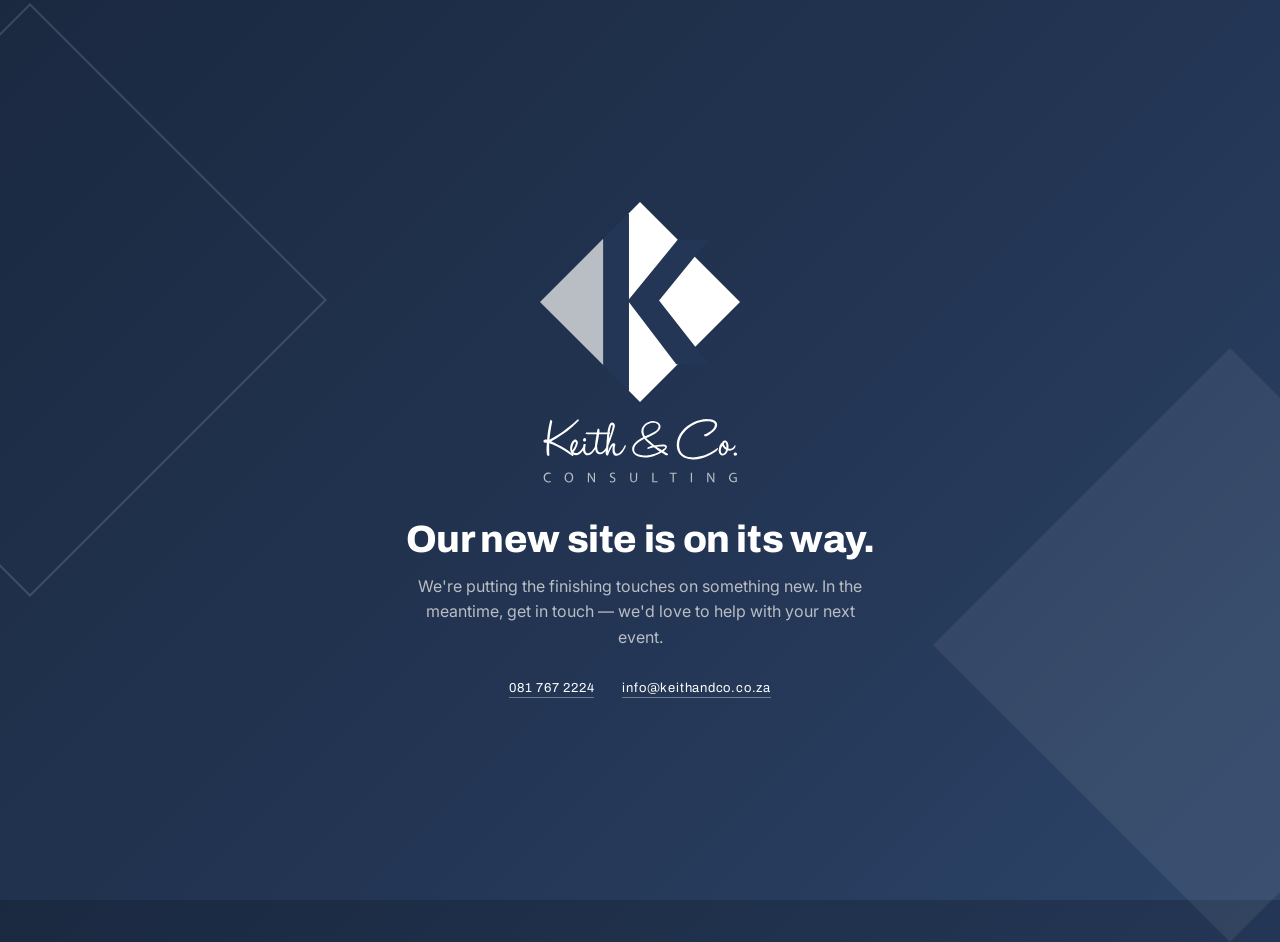
<file: coming-soon.html>
<!doctype html>
<html lang="en">
<head>
<meta charset="UTF-8">
<meta name="viewport" content="width=device-width, initial-scale=1.0">
<title>Keith &amp; Co. Consulting — Coming Soon</title>
<meta name="description" content="Keith & Co Consulting — event infrastructure and project management, South Africa. Our new site is on its way.">
<link rel="icon" href="favicon.ico" sizes="any">
<link rel="preconnect" href="https://fonts.googleapis.com">
<link rel="preconnect" href="https://fonts.gstatic.com" crossorigin>
<link href="https://fonts.googleapis.com/css2?family=Archivo:wght@400;600;700;800&family=Inter:wght@400;500;600&display=swap" rel="stylesheet">
<style>
  :root{
    --navy:#243655; --deep-navy:#1a2940; --ink:#141f30;
    --silver:#b9bdc4; --mist:#f2f3f5; --white:#fff;
  }
  *{box-sizing:border-box}
  body{
    margin:0; min-height:100vh; display:flex; align-items:center; justify-content:center;
    background:linear-gradient(135deg,var(--deep-navy),var(--navy) 60%,#2c4468);
    font-family:'Inter',sans-serif; color:var(--white); text-align:center; overflow:hidden;
    position:relative;
  }
  .diamonds{position:absolute; inset:0; z-index:0; pointer-events:none}
  .diamonds div{position:absolute; width:420px; height:420px; will-change:transform}
  .d1{left:-180px; top:10%; border:2px solid rgba(255,255,255,.14); transform:rotate(45deg); animation:drift1 12s ease-in-out infinite}
  .d2{right:-160px; bottom:5%; background:rgba(185,189,196,.10); transform:rotate(45deg); animation:drift2 9s ease-in-out infinite}
  @keyframes drift1{0%,100%{transform:rotate(45deg) translate(0,0)}50%{transform:rotate(45deg) translate(20px,-20px)}}
  @keyframes drift2{0%,100%{transform:rotate(45deg) translate(0,0)}50%{transform:rotate(45deg) translate(-18px,18px)}}

  .content{position:relative; z-index:1; padding:40px 24px; max-width:640px}
  .lockup{width:200px; margin:0 auto; display:block}
  h1{font-family:'Archivo',sans-serif; font-weight:800; font-size:clamp(26px,4vw,38px); margin:36px 0 14px; letter-spacing:-.01em}
  p.lede{font-size:16px; color:var(--silver); line-height:1.6; margin:0 auto 30px; max-width:46ch}
  .contact{display:flex; gap:28px; justify-content:center; flex-wrap:wrap; font-family:'Archivo',sans-serif; font-size:13px; letter-spacing:.06em}
  .contact a{color:var(--white); text-decoration:none; border-bottom:1px solid rgba(255,255,255,.35); padding-bottom:2px}
  .contact a:hover{border-color:var(--white)}
  @media(prefers-reduced-motion: reduce){ .diamonds div{animation:none} }
  @media(max-width:560px){ .diamonds div{width:280px;height:280px} .contact{flex-direction:column; gap:14px} }
</style>
</head>
<body>
  <div class="diamonds" aria-hidden="true"><div class="d1"></div><div class="d2"></div></div>
  <div class="content">
    <svg class="lockup" viewBox="0 0 444.76 623.62" xmlns="http://www.w3.org/2000/svg" role="img" aria-label="Keith &amp; Co. Consulting">
      <path d="M197.53,419.75 L222.38,444.76 L444.76,222.38 L222.38,0.00 L197.53,24.88 L197.53,419.75 Z" fill="#ffffff"/>
      <path d="M264.75,219.1 L375.82,360.67 L302.97,360.67 L197.53,222.31 L197.53,419.75 L140.38,362.76 L140.38,82.00 L197.53,24.88 L197.53,216.70 L306.60,83.55 L375.02,83.55 L264.75,219.10 Z" fill="#243655"/>
      <path d="M140.38,82.0 L140.38,362.76 L0.00,222.38 L140.38,82.00 Z" fill="#b9bdc4"/>
      <path d="M82.19,484.59 C82.71,484.33 83.20,484.03 83.61,483.76 C84.07,483.57 84.48,483.46 84.90,483.42 C85.31,483.38 85.61,483.50 85.87,483.76 C86.33,484.33 86.48,484.89 86.29,485.49 C86.18,485.83 86.10,486.10 86.02,486.28 C83.20,489.11 80.08,492.08 76.73,495.20 C73.90,497.88 70.59,500.81 66.79,504.09 C62.99,507.36 58.85,510.56 54.41,513.65 C48.04,518.28 42.25,522.16 37.02,525.36 C31.78,528.55 27.83,530.89 25.08,532.39 C34.45,536.53 42.21,540.34 48.31,543.84 C54.41,547.34 59.26,550.39 62.91,552.95 C67.17,555.96 70.33,558.71 72.47,561.19 C72.92,561.72 73.34,562.17 73.68,562.51 C74.28,563.49 74.32,564.20 73.79,564.65 C73.45,564.99 73.04,565.11 72.62,564.92 C72.17,564.73 71.72,564.50 71.27,564.24 C70.74,563.90 70.21,563.49 69.69,563.04 C64.12,559.16 58.51,555.43 52.82,551.89 C47.97,548.88 42.66,545.91 36.90,542.97 C31.14,540.07 25.68,537.85 20.56,536.35 C20.45,538.94 20.41,541.58 20.41,544.25 C20.41,546.96 20.41,549.52 20.41,551.89 C20.41,554.26 20.45,556.37 20.56,558.14 C20.64,559.91 20.68,561.19 20.68,561.98 C20.87,563.60 20.68,564.47 20.15,564.58 C19.62,564.69 18.87,564.65 17.89,564.39 C16.91,564.13 16.24,563.71 15.86,563.19 C15.45,562.66 15.26,562.17 15.26,561.72 C15.07,560.66 14.96,559.38 14.84,557.88 C14.73,556.64 14.65,555.13 14.58,553.29 C14.47,551.48 14.47,549.41 14.58,547.11 C14.65,545.34 14.73,543.54 14.84,541.62 C14.96,539.70 15.07,537.66 15.26,535.44 C12.32,535.44 10.25,535.18 9.05,534.62 C7.88,534.09 7.39,532.96 7.65,531.19 C7.84,530.21 8.71,529.38 10.18,528.71 C11.68,528.07 13.60,528.03 15.90,528.67 L16.16,524.68 C16.42,520.43 16.91,516.10 17.59,511.65 C18.23,507.25 18.95,503.18 19.70,499.46 C20.45,495.73 21.13,492.65 21.69,490.20 C22.26,487.75 22.60,486.47 22.67,486.28 C22.86,484.78 23.24,484.17 23.80,484.44 C24.37,484.70 25.08,485.12 25.87,485.64 C27.04,486.36 27.53,487.04 27.34,487.75 C27.15,488.47 27.08,488.84 27.08,488.96 C26.29,492.95 25.46,497.12 24.67,501.45 C23.95,505.18 23.27,509.40 22.63,514.10 C21.96,518.84 21.43,523.70 21.09,528.67 C24.97,526.71 28.85,524.57 32.65,522.27 C36.45,519.97 40.14,517.64 43.71,515.19 C47.29,512.75 50.75,510.34 54.10,507.89 C57.42,505.44 60.50,503.07 63.33,500.78 C70.06,495.47 76.39,490.05 82.30,484.59 L82.19,484.59 Z M77.93,542.48 C78.27,541.39 78.65,540.34 78.99,539.28 C79.32,538.23 79.55,537.25 79.66,536.35 C79.74,535.48 79.70,534.73 79.51,534.09 C79.32,533.49 78.95,533.15 78.31,533.03 C77.59,532.96 76.80,533.56 75.94,534.84 C75.07,536.12 74.24,537.74 73.49,539.74 C72.74,541.73 72.17,543.88 71.80,546.17 C71.46,548.47 71.49,550.58 71.95,552.42 C72.92,551.18 74.02,549.64 75.18,547.72 C76.39,545.80 77.29,544.06 77.93,542.48 Z M79.4,558.26 C81.77,558.26 83.96,557.62 85.91,556.33 C87.83,555.06 89.60,553.51 91.14,551.71 C92.69,549.90 94.04,548.02 95.21,546.06 C96.34,544.10 97.32,542.41 98.11,541.01 C98.37,540.49 98.71,540.26 99.05,540.34 C99.39,540.45 99.65,540.79 99.76,541.35 C99.88,541.92 99.88,542.71 99.69,543.73 C99.50,544.74 99.09,545.95 98.37,547.26 C98.11,547.68 97.54,548.77 96.60,550.50 C95.66,552.23 94.38,554.04 92.80,555.88 C91.18,557.73 89.34,559.38 87.23,560.85 C85.08,562.32 82.79,563.04 80.30,563.04 C77.29,562.96 74.88,562.36 73.11,561.27 C71.34,560.17 70.03,558.78 69.09,557.13 C68.14,555.51 67.54,553.70 67.28,551.74 C67.01,549.82 66.94,547.94 67.05,546.17 C67.13,544.40 67.58,542.33 68.37,539.92 C69.16,537.55 70.18,535.37 71.42,533.37 C72.66,531.38 74.09,529.95 75.79,529.01 C77.48,528.07 79.21,528.18 80.98,529.31 C82.37,530.21 83.28,531.27 83.69,532.43 C84.10,533.64 84.22,534.92 84.03,536.23 C83.84,537.55 83.50,538.91 82.97,540.26 C82.45,541.66 81.96,542.90 81.51,544.06 C80.45,546.81 79.21,549.26 77.82,551.48 C76.39,553.70 75.18,555.39 74.21,556.56 C75.52,557.69 77.25,558.26 79.40,558.26 Z M99.54,524.94 C100.97,525.13 101.83,525.77 102.10,526.86 C102.36,527.95 102.47,528.97 102.47,529.87 C102.40,530.74 101.87,531.49 100.89,532.09 C99.92,532.73 99.09,532.96 98.37,532.77 C97.13,532.51 96.34,531.98 96.04,531.19 C95.74,530.40 95.59,529.65 95.59,528.93 C95.66,528.29 96.00,527.43 96.64,526.34 C97.28,525.24 98.30,524.72 99.69,524.79 L99.54,524.94 Z M124.12,547.11 C123.86,547.56 123.22,548.66 122.27,550.35 C121.30,552.08 120.02,553.89 118.47,555.81 C116.93,557.73 115.12,559.42 113.09,560.93 C111.06,562.43 108.84,563.19 106.46,563.19 C103.90,563.19 101.87,562.55 100.37,561.27 C98.86,559.99 97.69,558.52 96.90,556.82 C96.11,555.13 95.62,553.51 95.44,551.89 C95.25,550.31 95.21,549.22 95.32,548.58 C95.40,548.05 95.51,547.26 95.66,546.25 C95.77,545.23 95.92,544.25 96.11,543.27 C96.30,542.11 96.45,540.94 96.64,539.70 C96.90,539.06 97.28,538.61 97.84,538.34 C98.37,538.08 98.94,537.97 99.50,538.00 C100.07,538.04 100.59,538.23 101.04,538.53 C101.46,538.87 101.68,539.32 101.68,539.96 C101.68,540.04 101.57,540.56 101.35,541.58 C101.12,542.60 100.93,543.84 100.74,545.23 C100.55,546.66 100.48,548.21 100.48,549.82 C100.48,551.48 100.67,552.99 101.01,554.30 C101.35,555.62 102.02,556.75 103.00,557.62 C103.98,558.48 105.30,558.90 106.99,558.82 C108.76,558.71 110.49,557.99 112.19,556.67 C113.88,555.36 115.42,553.78 116.89,551.97 C118.36,550.16 119.64,548.24 120.81,546.25 C121.97,544.25 122.91,542.56 123.70,541.13 C123.97,540.53 124.31,540.23 124.65,540.26 C124.98,540.30 125.25,540.64 125.40,541.20 C125.51,541.77 125.51,542.56 125.32,543.57 C125.13,544.59 124.76,545.80 124.12,547.11 Z M149.75,547.53 C149.49,547.94 148.96,548.92 148.17,550.42 C147.38,551.93 146.25,553.47 144.86,555.06 C143.43,556.67 141.70,558.07 139.67,559.31 C137.63,560.55 135.30,561.12 132.63,560.93 C130.14,560.85 128.19,560.10 126.79,558.67 C125.36,557.28 124.31,555.55 123.67,553.55 C122.99,551.55 122.58,549.45 122.39,547.23 C122.20,545.01 122.16,543.08 122.28,541.39 C122.28,540.34 122.43,538.87 122.69,536.95 C122.95,535.03 123.25,532.92 123.59,530.55 C123.93,528.22 124.31,525.81 124.72,523.32 C125.13,520.88 125.51,518.54 125.85,516.32 L105.26,516.32 C104.47,516.32 103.79,516.25 103.26,516.06 C102.85,515.87 102.44,515.64 102.02,515.38 C101.61,515.12 101.42,514.74 101.42,514.33 C101.42,513.61 101.65,513.16 102.14,512.93 C102.63,512.71 103.19,512.56 103.79,512.45 C104.51,512.37 105.34,512.41 106.20,512.59 L126.53,512.45 C126.79,510.86 126.98,509.58 127.17,508.61 C127.36,507.63 127.47,507.10 127.58,507.02 C127.77,505.86 128.03,505.03 128.37,504.50 C128.71,503.98 129.43,503.90 130.52,504.24 C131.12,504.43 131.61,505.03 131.95,506.08 C132.29,507.14 132.44,507.97 132.36,508.61 L131.95,512.59 L152.95,512.45 C153.56,512.37 154.08,512.37 154.53,512.45 C154.99,512.56 155.36,512.71 155.66,512.93 C155.97,513.16 156.11,513.54 156.11,514.06 C156.04,514.67 155.78,515.12 155.36,515.38 C154.91,515.64 154.42,515.87 153.86,516.06 C153.25,516.25 152.54,516.32 151.75,516.32 L131.31,516.32 C131.12,517.49 130.97,518.69 130.78,520.01 C130.59,521.33 130.41,522.76 130.22,524.26 C130.14,524.90 129.95,526.03 129.65,527.65 C129.31,529.31 128.97,531.08 128.64,532.92 C128.30,534.77 127.96,536.57 127.66,538.34 C127.32,540.11 127.13,541.47 127.06,542.33 C126.94,543.31 126.98,544.55 127.13,546.10 C127.24,547.64 127.51,549.22 127.92,550.76 C128.33,552.31 128.94,553.70 129.80,554.87 C130.63,556.07 131.72,556.71 133.04,556.82 C135.07,557.01 136.92,556.56 138.61,555.47 C140.31,554.42 141.81,553.06 143.13,551.44 C144.45,549.82 145.65,548.09 146.67,546.25 C147.68,544.44 148.55,542.82 149.34,541.39 C149.60,540.86 149.94,540.64 150.28,540.71 C150.62,540.83 150.88,541.13 151.03,541.66 C151.15,542.22 151.15,542.97 150.96,543.99 C150.77,545.01 150.39,546.21 149.75,547.53 Z M189.16,547.26 C188.90,547.68 188.30,548.81 187.32,550.61 C186.34,552.46 185.10,554.34 183.56,556.33 C182.01,558.33 180.17,560.17 178.02,561.79 C175.88,563.41 173.58,564.28 171.13,564.39 C168.54,564.47 166.58,563.98 165.22,562.92 C163.83,561.87 162.85,560.55 162.25,558.93 C161.61,557.35 161.27,555.62 161.24,553.70 C161.20,551.78 161.24,550.01 161.38,548.35 C161.50,546.74 161.65,545.38 161.84,544.33 C162.03,543.27 161.95,542.71 161.69,542.60 C161.16,542.52 160.37,543.42 159.31,545.27 C158.22,547.11 157.13,549.18 156.04,551.48 C154.95,553.78 153.97,555.96 153.14,557.99 C152.28,560.06 151.86,561.19 151.86,561.45 C151.86,562.51 151.60,563.19 151.07,563.49 C150.55,563.83 149.94,563.90 149.30,563.71 C148.62,563.53 147.99,563.19 147.35,562.66 C146.71,562.13 146.37,561.45 146.29,560.66 C145.95,559.16 145.84,557.24 145.95,554.87 C146.06,552.53 146.29,550.28 146.55,548.09 C146.82,545.95 147.12,544.03 147.42,542.41 C147.72,540.79 147.87,539.96 147.87,539.96 C147.87,538.19 147.95,536.12 148.14,533.83 C148.32,531.79 148.51,529.31 148.70,526.34 C148.89,523.36 149.19,519.90 149.60,515.91 C150.39,507.85 151.75,501.53 153.59,496.97 C155.44,492.42 157.66,490.20 160.22,490.27 C160.56,490.27 161.16,490.39 161.95,490.65 C162.74,490.91 163.53,491.40 164.28,492.04 C165.04,492.72 165.64,493.62 166.09,494.79 C166.51,495.96 166.62,497.43 166.35,499.19 C166.17,500.44 165.83,501.98 165.30,503.82 C164.74,505.67 164.13,507.70 163.42,509.92 C162.70,512.14 161.95,514.48 161.12,516.92 C160.26,519.37 159.43,521.70 158.64,524.00 C156.68,529.50 154.50,535.29 152.13,541.39 L151.18,554.68 C152.43,551.33 153.74,548.32 155.06,545.64 C156.23,543.35 157.47,541.28 158.86,539.40 C160.22,537.55 161.61,536.61 163.00,536.61 C164.89,536.61 166.13,536.91 166.69,537.55 C167.26,538.19 167.52,538.98 167.48,540.00 C167.45,541.01 167.22,542.14 166.81,543.39 C166.39,544.63 166.17,545.83 166.09,547.00 C165.98,547.87 165.94,549.03 165.94,550.42 C165.94,551.86 166.09,553.25 166.43,554.57 C166.73,555.88 167.29,557.05 168.09,558.07 C168.88,559.08 170.01,559.61 171.51,559.61 C173.47,559.61 175.31,558.90 177.04,557.46 C178.74,556.07 180.36,554.34 181.86,552.35 C183.37,550.35 184.69,548.32 185.85,546.25 C187.02,544.18 188.00,542.41 188.79,541.01 C189.05,540.49 189.35,540.26 189.73,540.34 C190.07,540.45 190.33,540.79 190.45,541.35 C190.56,541.92 190.56,542.71 190.37,543.73 C190.18,544.74 189.81,545.95 189.16,547.26 Z M160.48,495.2 C159.88,495.09 159.31,495.47 158.79,496.30 C158.22,497.16 157.73,498.29 157.32,499.76 C156.87,501.23 156.45,502.92 156.04,504.80 C155.63,506.72 155.33,508.64 155.06,510.60 C154.35,515.30 153.74,520.65 153.18,526.67 C155.40,520.99 157.24,515.87 158.64,511.28 C159.28,509.32 159.84,507.40 160.33,505.56 C160.82,503.71 161.16,502.02 161.38,500.51 C161.57,499.01 161.65,497.76 161.57,496.79 C161.46,495.81 161.12,495.28 160.48,495.20 Z M241.64,548.84 C241.38,548.96 240.92,549.15 240.32,549.45 C239.68,549.75 239.30,549.79 239.12,549.52 C238.78,549.07 238.74,548.35 239.00,547.38 C239.27,546.40 239.61,545.83 240.02,545.64 C241.52,544.93 243.07,544.29 244.61,543.73 C246.16,543.16 247.74,542.63 249.32,542.22 C246.31,539.92 243.29,537.48 240.25,534.95 C237.20,532.43 234.49,529.68 232.19,526.67 C230.08,527.65 227.75,528.86 225.19,530.32 C222.59,531.79 220.18,533.45 217.89,535.37 C215.59,537.29 213.63,539.40 212.05,541.73 C210.43,544.10 209.53,546.70 209.34,549.52 C209.15,552.35 209.76,554.64 211.07,556.33 C212.39,558.07 214.12,559.42 216.27,560.44 C218.41,561.45 220.78,562.21 223.38,562.66 C225.98,563.11 228.58,563.41 231.14,563.60 C232.83,563.79 234.86,563.75 237.27,563.53 C239.64,563.30 242.20,562.92 244.91,562.43 C247.59,561.94 250.30,561.30 253.04,560.44 C255.79,559.61 258.43,558.63 261.02,557.46 C261.81,557.13 262.64,556.71 263.51,556.26 C264.34,555.85 265.24,555.36 266.18,554.83 C264.41,553.59 262.57,552.19 260.57,550.69 C258.58,549.18 256.13,547.41 253.31,545.38 C250.41,546.02 248.07,546.62 246.34,547.23 C244.61,547.87 242.99,548.39 241.49,548.84 L241.64,548.84 Z M233.54,521.21 C237.27,519.45 240.85,517.79 244.35,516.25 C247.85,514.70 250.97,513.12 253.80,511.50 C256.58,509.92 258.88,508.19 260.65,506.35 C262.42,504.50 263.39,502.32 263.66,499.83 C263.92,497.27 263.02,495.20 260.91,493.59 C258.77,492.01 256.17,491.14 253.04,490.95 C250.15,490.76 247.36,491.10 244.69,491.93 C242.01,492.79 239.64,493.96 237.57,495.47 C235.50,496.97 233.77,498.78 232.45,500.89 C231.14,503.03 230.38,505.29 230.20,507.66 C229.93,510.34 230.16,512.75 230.83,514.97 C231.47,517.19 232.42,519.30 233.66,521.21 L233.54,521.21 Z M270.85,552.04 C273.07,550.61 274.95,549.26 276.50,548.02 C278.04,546.77 278.79,545.91 278.68,545.38 C278.49,544.85 278.11,544.44 277.55,544.18 C276.98,543.91 276.34,543.73 275.63,543.57 C274.91,543.46 274.20,543.42 273.45,543.46 C272.69,543.50 272.09,543.54 271.64,543.54 C269.08,543.61 266.75,543.73 264.68,543.91 C262.61,544.10 260.65,544.29 258.88,544.48 C260.91,545.87 262.94,547.19 264.94,548.35 C266.93,549.56 268.93,550.80 270.96,552.04 L270.85,552.04 Z M283.72,559.72 C284.36,560.17 284.70,560.70 284.74,561.27 C284.78,561.83 284.55,562.32 284.14,562.73 C283.68,563.15 283.01,563.34 282.14,563.37 C281.24,563.41 280.18,563.11 278.94,562.40 C275.29,560.55 272.39,558.86 270.17,557.35 C267.61,558.86 264.79,560.29 261.74,561.64 C258.69,563.04 255.53,564.20 252.25,565.22 C248.98,566.24 245.70,567.03 242.43,567.59 C239.15,568.12 235.99,568.31 232.98,568.12 C230.16,568.00 227.11,567.67 223.83,567.10 C220.56,566.54 217.51,565.52 214.69,564.09 C211.86,562.70 209.49,560.70 207.65,558.18 C205.80,555.66 204.90,552.38 204.98,548.32 C205.09,545.83 205.84,543.42 207.23,541.05 C208.63,538.72 210.47,536.50 212.73,534.35 C214.99,532.25 217.58,530.25 220.52,528.33 C223.42,526.41 226.43,524.68 229.56,523.10 C228.24,520.88 227.18,518.54 226.43,516.17 C225.68,513.80 225.34,511.28 225.41,508.61 C225.68,505.07 226.81,501.90 228.76,499.12 C230.68,496.33 233.06,494.04 235.84,492.19 C238.63,490.39 241.64,489.07 244.88,488.20 C248.11,487.38 251.09,487.11 253.83,487.38 C255.68,487.56 257.52,487.98 259.29,488.69 C261.06,489.41 262.61,490.31 263.92,491.40 C265.24,492.49 266.29,493.77 267.05,495.24 C267.80,496.71 268.14,498.29 268.06,499.99 C267.87,502.88 266.82,505.52 264.83,507.85 C262.83,510.22 260.31,512.37 257.30,514.29 C254.29,516.25 250.94,518.09 247.21,519.82 C243.48,521.55 239.83,523.25 236.18,524.94 C238.02,527.09 240.13,529.12 242.50,531.12 C244.84,533.11 247.21,535.10 249.58,537.17 C251.20,538.68 252.78,540.00 254.36,541.13 C256.85,540.71 259.33,540.41 261.81,540.23 C264.30,540.04 266.78,539.89 269.27,539.70 C270.59,539.58 271.98,539.55 273.48,539.55 C274.99,539.55 276.38,539.74 277.70,540.07 C278.98,540.41 280.03,540.94 280.90,541.58 C281.73,542.26 282.18,543.24 282.25,544.48 C282.37,545.87 281.73,547.41 280.34,549.11 C278.94,550.80 277.06,552.53 274.69,554.30 C276.19,555.17 277.70,556.07 279.21,556.94 C280.71,557.80 282.25,558.74 283.87,559.72 L283.72,559.72 Z M368.19,516.32 C371.99,514.63 375.38,512.75 378.28,510.60 C380.88,508.83 383.21,506.65 385.36,504.13 C387.46,501.60 388.59,498.82 388.78,495.73 C388.78,495.73 388.82,495.32 388.86,494.53 C388.89,493.74 388.48,492.83 387.61,491.85 C386.71,490.91 385.17,490.01 383.02,489.14 C380.84,488.32 377.56,487.83 373.24,487.64 C367.85,487.45 362.54,487.98 357.39,489.22 C352.19,490.46 347.26,492.23 342.56,494.56 C337.85,496.94 333.56,499.72 329.61,502.96 C325.66,506.20 322.23,509.70 319.26,513.46 C316.28,517.23 313.99,521.18 312.29,525.32 C310.60,529.50 309.70,533.60 309.51,537.70 C309.51,538.04 309.47,538.98 309.43,540.53 C309.39,542.07 309.54,543.95 309.92,546.10 C310.26,548.28 310.90,550.61 311.84,553.10 C312.78,555.58 314.25,557.88 316.28,559.99 C318.31,562.13 321.03,563.90 324.37,565.37 C327.73,566.84 331.98,567.67 337.14,567.85 C340.94,568.04 344.66,567.85 348.35,567.33 C352.00,566.76 355.54,566.05 358.97,565.11 C362.39,564.17 365.63,563.11 368.68,561.91 C371.73,560.74 374.51,559.46 377.11,558.14 C383.21,555.13 388.82,551.63 393.98,547.64 C394.16,547.45 394.35,547.34 394.62,547.26 C395.14,547.08 395.56,547.30 395.82,547.90 C395.93,547.90 395.78,548.47 395.44,549.64 C395.07,550.80 393.79,552.35 391.57,554.30 C391.23,554.64 389.53,555.85 386.48,557.88 C383.44,559.91 379.45,562.06 374.59,564.32 C369.73,566.57 364.20,568.57 358.06,570.30 C351.89,572.03 345.49,572.75 338.87,572.48 C333.90,572.30 329.23,571.51 324.90,570.11 C320.57,568.68 316.81,566.54 313.68,563.71 C310.56,560.89 308.11,557.31 306.38,553.02 C304.65,548.73 303.94,543.57 304.20,537.55 C304.39,533.03 305.40,528.48 307.25,523.93 C309.09,519.37 311.61,515.04 314.81,510.94 C318.01,506.84 321.78,503.00 326.11,499.50 C330.44,496.00 335.14,492.98 340.19,490.39 C345.23,487.83 350.54,485.87 356.15,484.55 C361.72,483.23 367.33,482.67 372.97,482.86 C373.16,482.86 373.80,482.86 374.97,482.90 C376.13,482.93 377.49,483.08 379.03,483.35 C380.57,483.61 382.23,483.99 383.96,484.48 C385.66,484.97 387.27,485.72 388.78,486.70 C390.29,487.68 391.53,488.88 392.51,490.27 C393.49,491.70 393.98,493.43 393.98,495.47 C393.98,498.56 393.00,501.45 391.00,504.20 C389.01,506.95 386.75,509.43 384.23,511.58 C381.70,513.76 379.33,515.53 377.11,516.89 C374.89,518.28 373.54,519.11 373.12,519.37 C372.67,519.63 372.11,519.90 371.39,520.20 C370.68,520.54 369.92,520.76 369.13,520.88 C368.34,521.03 367.59,521.03 366.95,520.88 C366.27,520.76 365.74,520.35 365.40,519.63 C364.69,518.39 364.65,517.64 365.29,517.30 C365.89,517.00 366.87,516.62 368.19,516.17 L368.19,516.32 Z M402.07,551.52 C402.07,552.23 402.11,553.02 402.14,553.96 C402.18,554.90 402.33,555.81 402.60,556.67 C402.86,557.54 403.27,558.29 403.91,558.86 C404.55,559.42 405.38,559.76 406.43,559.87 C407.23,559.95 408.05,559.76 408.84,559.27 C409.63,558.78 410.31,558.14 410.95,557.28 C411.59,556.45 412.16,555.51 412.68,554.49 C413.21,553.47 413.63,552.42 413.89,551.37 C412.65,550.65 411.52,549.86 410.50,548.96 C409.49,548.09 408.69,547.15 408.17,546.17 C407.19,544.78 406.43,543.35 405.91,541.96 C405.57,542.22 405.16,542.75 404.74,543.54 C404.29,544.33 403.88,545.19 403.46,546.13 C403.05,547.08 402.75,548.02 402.48,549.03 C402.22,550.05 402.07,550.88 402.07,551.52 Z M414.68,546.47 C414.68,545.31 414.64,544.03 414.60,542.60 C414.57,541.20 414.41,539.92 414.23,538.76 C414.00,537.59 413.66,536.65 413.21,535.90 C412.76,535.14 412.16,534.80 411.37,534.92 C410.20,534.99 409.52,535.63 409.30,536.87 C409.07,538.12 409.18,539.32 409.63,540.49 C410.35,542.78 412.01,544.78 414.68,546.47 Z M422.36,548.99 C423.86,549.07 425.22,548.81 426.42,548.17 C427.63,547.56 428.61,546.89 429.40,546.17 C430.38,545.31 431.17,544.33 431.81,543.27 L433.01,541.28 C433.54,540.41 433.99,540.30 434.40,540.94 C434.82,541.62 434.78,542.82 434.33,544.59 C433.54,546.36 432.41,547.94 431.02,549.26 C429.77,550.39 428.12,551.37 426.05,552.16 C423.98,552.95 421.38,553.14 418.25,552.68 L417.73,552.68 C416.75,555.70 415.28,558.33 413.29,560.59 C411.29,562.85 408.58,563.90 405.23,563.71 C403.65,563.64 402.33,563.15 401.28,562.21 C400.19,561.27 399.36,560.17 398.79,558.86 C398.23,557.58 397.82,556.22 397.59,554.79 C397.40,553.40 397.36,552.16 397.55,551.10 C398.08,546.77 398.83,543.57 399.81,541.54 C400.79,539.51 401.65,538.00 402.45,537.03 C402.90,536.50 403.31,536.16 403.65,535.97 C403.99,535.78 404.44,535.63 404.97,535.44 C405.23,534.13 405.83,533.00 406.77,532.06 C407.72,531.12 409.11,530.59 410.95,530.40 C411.82,530.29 412.80,530.51 413.81,531.04 C414.83,531.57 415.81,532.43 416.67,533.68 C417.54,534.92 418.25,536.53 418.74,538.53 C419.23,540.53 419.31,543.01 419.05,545.91 C419.05,546.36 419.05,546.77 419.01,547.11 C418.97,547.45 418.89,547.87 418.78,548.32 C420.10,548.77 421.30,548.99 422.36,548.99 Z M434.74,557.2 C435.68,557.31 436.51,557.69 437.19,558.33 C437.83,559.01 438.17,559.84 438.17,560.81 C438.17,561.87 437.72,562.73 436.77,563.37 C435.83,564.05 434.82,564.35 433.65,564.24 C432.71,564.24 431.96,563.90 431.43,563.22 C430.87,562.58 430.60,561.76 430.60,560.81 C430.60,559.65 431.01,558.71 431.88,557.99 C432.71,557.28 433.65,556.97 434.74,557.09 L434.74,557.20 Z" fill="#ffffff"/>
      <path d="M23.5,620.42 C22.41,620.95 20.71,621.30 19.02,621.30 C13.91,621.30 10.93,618.00 10.93,612.80 C10.93,607.24 14.22,604.08 19.17,604.08 C20.93,604.08 22.41,604.45 23.41,604.96 L24.10,602.72 C23.38,602.35 21.69,601.78 19.08,601.78 C12.52,601.78 8.04,606.24 8.04,612.89 C8.04,619.85 12.49,623.62 18.45,623.62 C21.03,623.62 23.06,623.11 24.03,622.62 L23.50,620.42 Z M64.35,601.75 C58.70,601.75 54.56,606.15 54.56,612.86 C54.56,619.26 58.44,623.62 64.06,623.62 C69.46,623.62 73.88,619.73 73.88,612.48 C73.88,606.17 70.15,601.75 64.35,601.75 Z M64.25,603.98 C68.80,603.98 71.00,608.37 71.00,612.61 C71.00,617.41 68.55,621.39 64.22,621.39 C59.89,621.39 57.45,617.34 57.45,612.80 C57.45,608.18 59.71,603.98 64.25,603.98 Z M108.99,623.27 L108.99,614.24 C108.99,610.73 108.96,608.18 108.80,605.52 L108.90,605.49 C109.93,607.77 111.34,610.19 112.82,612.54 L119.53,623.27 L122.29,623.27 L122.29,602.13 L119.72,602.13 L119.72,610.98 C119.72,614.28 119.78,616.85 120.03,619.66 L119.94,619.70 C118.96,617.53 117.71,615.31 116.17,612.83 L109.43,602.13 L106.42,602.13 L106.42,623.27 L108.99,623.27 Z M154.98,622.24 C156.11,622.99 158.34,623.62 160.37,623.62 C165.36,623.62 167.75,620.77 167.75,617.50 C167.75,614.40 165.96,612.67 162.38,611.29 C159.47,610.16 158.18,609.19 158.18,607.22 C158.18,605.77 159.27,604.04 162.16,604.04 C164.07,604.04 165.49,604.64 166.15,605.05 L166.90,602.82 C165.99,602.29 164.39,601.78 162.26,601.78 C158.14,601.78 155.42,604.24 155.42,607.53 C155.42,610.48 157.55,612.29 161.01,613.55 C163.86,614.61 164.99,615.78 164.99,617.73 C164.99,619.85 163.35,621.33 160.56,621.33 C158.68,621.33 156.92,620.73 155.70,619.95 L154.98,622.24 Z M200.47,602.13 L200.47,614.59 C200.47,621.18 203.72,623.62 208.05,623.62 C212.63,623.62 216.06,620.98 216.06,614.49 L216.06,602.13 L213.29,602.13 L213.29,614.68 C213.29,619.32 211.26,621.39 208.15,621.39 C205.32,621.39 203.23,619.39 203.23,614.68 L203.23,602.13 L200.47,602.13 Z M249.75,623.27 L261.54,623.27 L261.54,620.98 L252.51,620.98 L252.51,602.13 L249.75,602.13 L249.75,623.27 Z M294.83,623.27 L297.58,623.27 L297.58,604.45 L304.05,604.45 L304.05,602.13 L288.39,602.13 L288.39,604.45 L294.83,604.45 L294.83,623.27 Z M335.36,602.13 L335.36,623.27 L338.11,623.27 L338.11,602.13 L335.36,602.13 Z M374.44,623.27 L374.44,614.24 C374.44,610.73 374.41,608.18 374.25,605.52 L374.35,605.49 C375.38,607.77 376.79,610.19 378.27,612.54 L384.99,623.27 L387.74,623.27 L387.74,602.13 L385.17,602.13 L385.17,610.98 C385.17,614.28 385.23,616.85 385.48,619.66 L385.39,619.70 C384.42,617.53 383.16,615.31 381.62,612.83 L374.88,602.13 L371.87,602.13 L371.87,623.27 L374.44,623.27 Z M437.62,612.17 L430.65,612.17 L430.65,614.37 L434.92,614.37 L434.92,620.67 C434.29,620.98 433.07,621.24 431.29,621.24 C426.32,621.24 423.13,618.06 423.13,612.70 C423.13,607.40 426.48,604.20 431.63,604.20 C433.76,604.20 435.17,604.57 436.30,605.11 L437.00,602.88 C436.09,602.45 434.14,601.92 431.70,601.92 C424.60,601.92 420.24,606.52 420.24,612.83 C420.24,616.12 421.37,618.94 423.19,620.71 C425.26,622.68 427.90,623.50 431.10,623.50 C433.95,623.50 436.40,622.80 437.62,622.33 L437.62,612.17 Z" fill="#b9bdc4"/>
    </svg>
    <h1>Our new site is on its way.</h1>
    <p class="lede">We're putting the finishing touches on something new. In the meantime, get in touch — we'd love to help with your next event.</p>
    <div class="contact">
      <a href="tel:+27817672224">081 767 2224</a>
      <a href="mailto:info@keithandco.co.za">info@keithandco.co.za</a>
    </div>
  </div>
</body>
</html>
</file>
